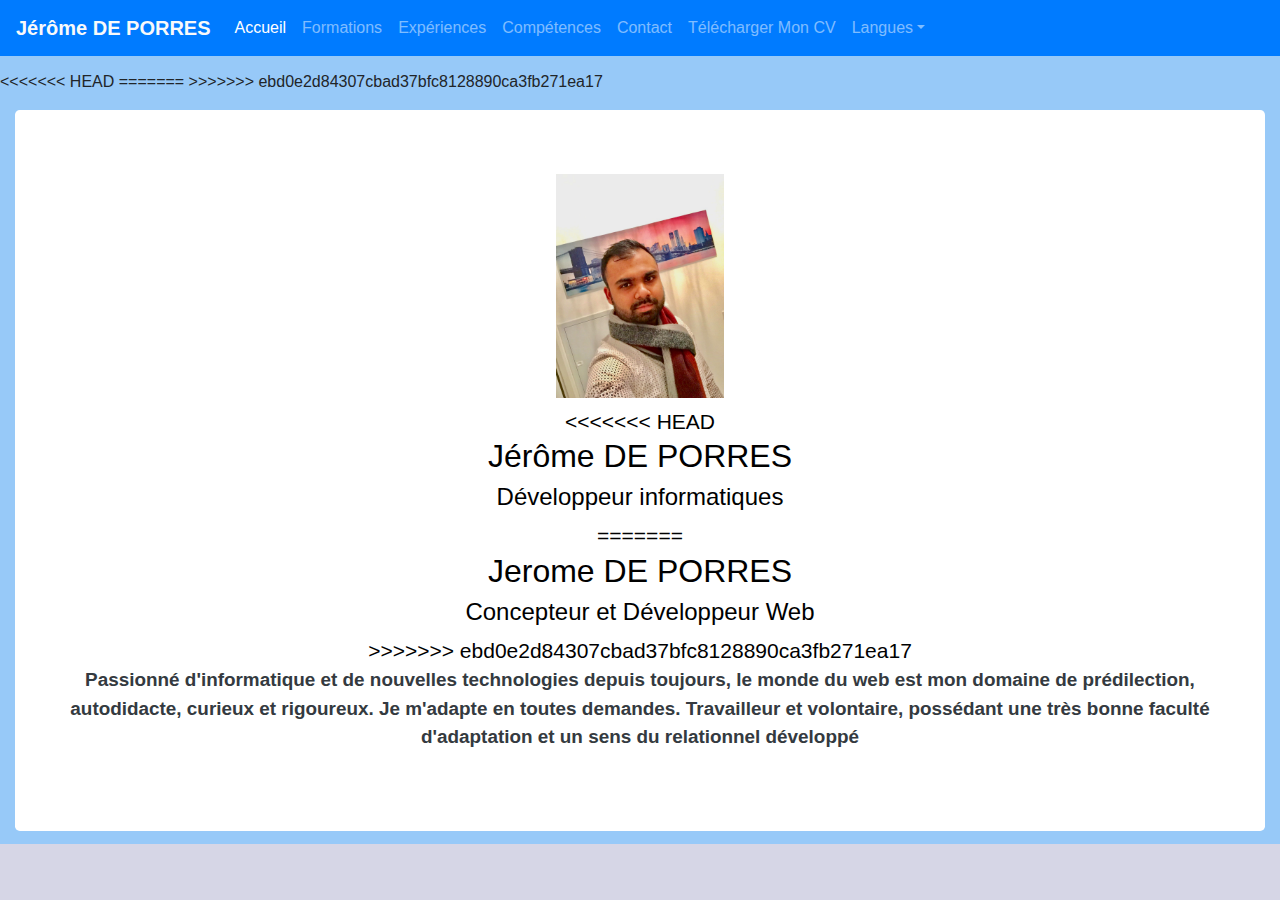
<file: index.html>
<!DOCTYPE html>
<html>
    <head>
        <meta charset="UTF-8">
<<<<<<< HEAD
        <title>Bonjour! C'est Jérôme</title>
=======
        <title>JeromeDEPORRES</title>
>>>>>>> ebd0e2d84307cbad37bfc8128890ca3fb271ea17
        <meta name="viewport" content="width=device-width, initial-scale=1">
        <link rel="stylesheet" href="https://maxcdn.bootstrapcdn.com/bootstrap/4.0.0/css/bootstrap.min.css" integrity="sha384-Gn5384xqQ1aoWXA+058RXPxPg6fy4IWvTNh0E263XmFcJlSAwiGgFAW/dAiS6JXm" crossorigin="anonymous">
        <link rel="stylesheet" href="Assets/css/Styles.css"/>
        <link rel="stylesheet" href="https://use.fontawesome.com/releases/v5.7.0/css/all.css" integrity="sha384-lZN37f5QGtY3VHgisS14W3ExzMWZxybE1SJSEsQp9S+oqd12jhcu+A56Ebc1zFSJ" crossorigin="anonymous">
    </head>

      <body>
            <div class="container-fluid" id="menubar">
                <nav class="navbar fixed-top navbar-expand-xl navbar-dark bg-primary">
                  <a class="navbar-brand font-weight-bold text-light"><!-- <img src="Assets/Images/title.jpg" height="20px" width="20px" alt="imgTitle"> --> Jérôme DE PORRES</a>
                  <button class="navbar-toggler" type="button" data-toggle="collapse" data-target="#CV" aria-controls="navbarsExample09" aria-expanded="false" aria-label="Toggle navigation">
                    <span class="navbar-toggler-icon"></span>
                  </button>
                <div class="collapse navbar-collapse" id="CV">
                    <ul class="navbar-nav mr-auto">
                      <li class="nav-item active"><a class="nav-link" href="index.html">Accueil<span class="sr-only">(current)</span></a></li>
                      <li class="nav-item"><a class="nav-link" href="FormationsFR.html">  Formations</a></li>
                      <li class="nav-item"><a class="nav-link" href="ExperiencesFR.html">Expériences</a></li>
                      <li class="nav-item"><a class="nav-link" href="CompetencesFR.html">Compétences</a></li>
                      <li class="nav-item"><a class="nav-link" href="ContactFR.html">Contact</a></li>
                      <li class="nav-item"><a class="nav-link" href="Assets/Images/CV_JeromeANTONMARTINDEPORRES_FR.pdf" download>Télécharger Mon CV</a></li>
                      <li class="nav-item dropdown"><a class="nav-link dropdown-toggle" href="http://example.com" id="dropdown09" data-toggle="dropdown" aria-haspopup="true" aria-expanded="false">Langues</a>
                        <div class="dropdown-menu" aria-labelledby="dropdown09">
                          <a class="dropdown-item" href="index.html" title="Français"><img src="Assets/Images/FR.png" height="20px" width="20px"> Français</a>
                          <a class="dropdown-item" href="indexEng.html" title="English"><img src="Assets/Images/ENG.png" height="20px" width="20px"> English</a>
                        </div>
                    </ul>
                  </div>
                </nav>
                <div class="container-fluid text-center">
                  <div class="row padding-mobile">
                <div class="jumbotron big-banner img-fluid col-xl-12 col-md-12 col-xs-12 my-1 mt-3">
                <figure class="figure" id="figimage">
                    <img src="Assets/Images/ImgJerome.JPG" class="figure-img img-fluid rounded col-lg-2 col-4 mx-auto d-block" alt="ImgJerome">
<<<<<<< HEAD
                        <h2>Jérôme DE PORRES</h2>
                        <h4>Développeur informatiques</h4>
=======
                        <h2>Jerome DE PORRES</h2>
                        <h4>Concepteur et Développeur Web</h4>
>>>>>>> ebd0e2d84307cbad37bfc8128890ca3fb271ea17
                    <figcaption class="figure-caption font-weight-bold text-dark">Passionné d'informatique et de nouvelles technologies depuis toujours, 
                        le monde du web est mon domaine de prédilection, autodidacte, curieux et rigoureux. 
                        Je m'adapte en toutes demandes. Travailleur et volontaire, possédant une très bonne faculté d'adaptation et un sens du relationnel développé</figcaption>
                  </figure>
                </div>
            </div>
            <div class="bg"></div>
            <footer id="footer" class="py-3 text-center">
                <a href="tel:+33753426517"><i class="fas fa-mobile-alt fa-lg mr-md-5 mr-3"></i></a>
                <a href="mailto: deporresjerome@yahoo.com"><i class="far fa-envelope fa-lg mr-md-5 mr-3"></i></a>
                <a href="https://www.facebook.com/jerome.porres" target="blank"><i class="fab fa-facebook-square fa-lg mr-md-5 mr-3"></i></a>
                <a href="https://www.linkedin.com/in/jeromedeporres/" target="_blank"><i class="fab fa-linkedin-in fa-lg mr-md-5 mr-3"></i></a>
                <a href="https://www.instagram.com/jeromedeporres/?hl=fr" target="_blank"><i class="fab fa-instagram fa-lg mr-md-5 mr-3"></i></a>
                <a href="https://github.com/jeromedeporres" target="_blank"><i class="fab fa-github fa-lg mr-md-5 mr-3"></i></a>
            </footer>
            <script src="https://code.jquery.com/jquery-3.3.1.slim.min.js" integrity="sha384-q8i/X+965DzO0rT7abK41JStQIAqVgRVzpbzo5smXKp4YfRvH+8abtTE1Pi6jizo" crossorigin="anonymous"></script>
            <script src="https://cdnjs.cloudflare.com/ajax/libs/popper.js/1.14.3/umd/popper.min.js" integrity="sha384-ZMP7rVo3mIykV+2+9J3UJ46jBk0WLaUAdn689aCwoqbBJiSnjAK/l8WvCWPIPm49" crossorigin="anonymous"></script>
            <script src="https://stackpath.bootstrapcdn.com/bootstrap/4.1.3/js/bootstrap.min.js" integrity="sha384-ChfqqxuZUCnJSK3+MXmPNIyE6ZbWh2IMqE241rYiqJxyMiZ6OW/JmZQ5stwEULTy" crossorigin="anonymous"></script>
        </body>
</html>
</file>
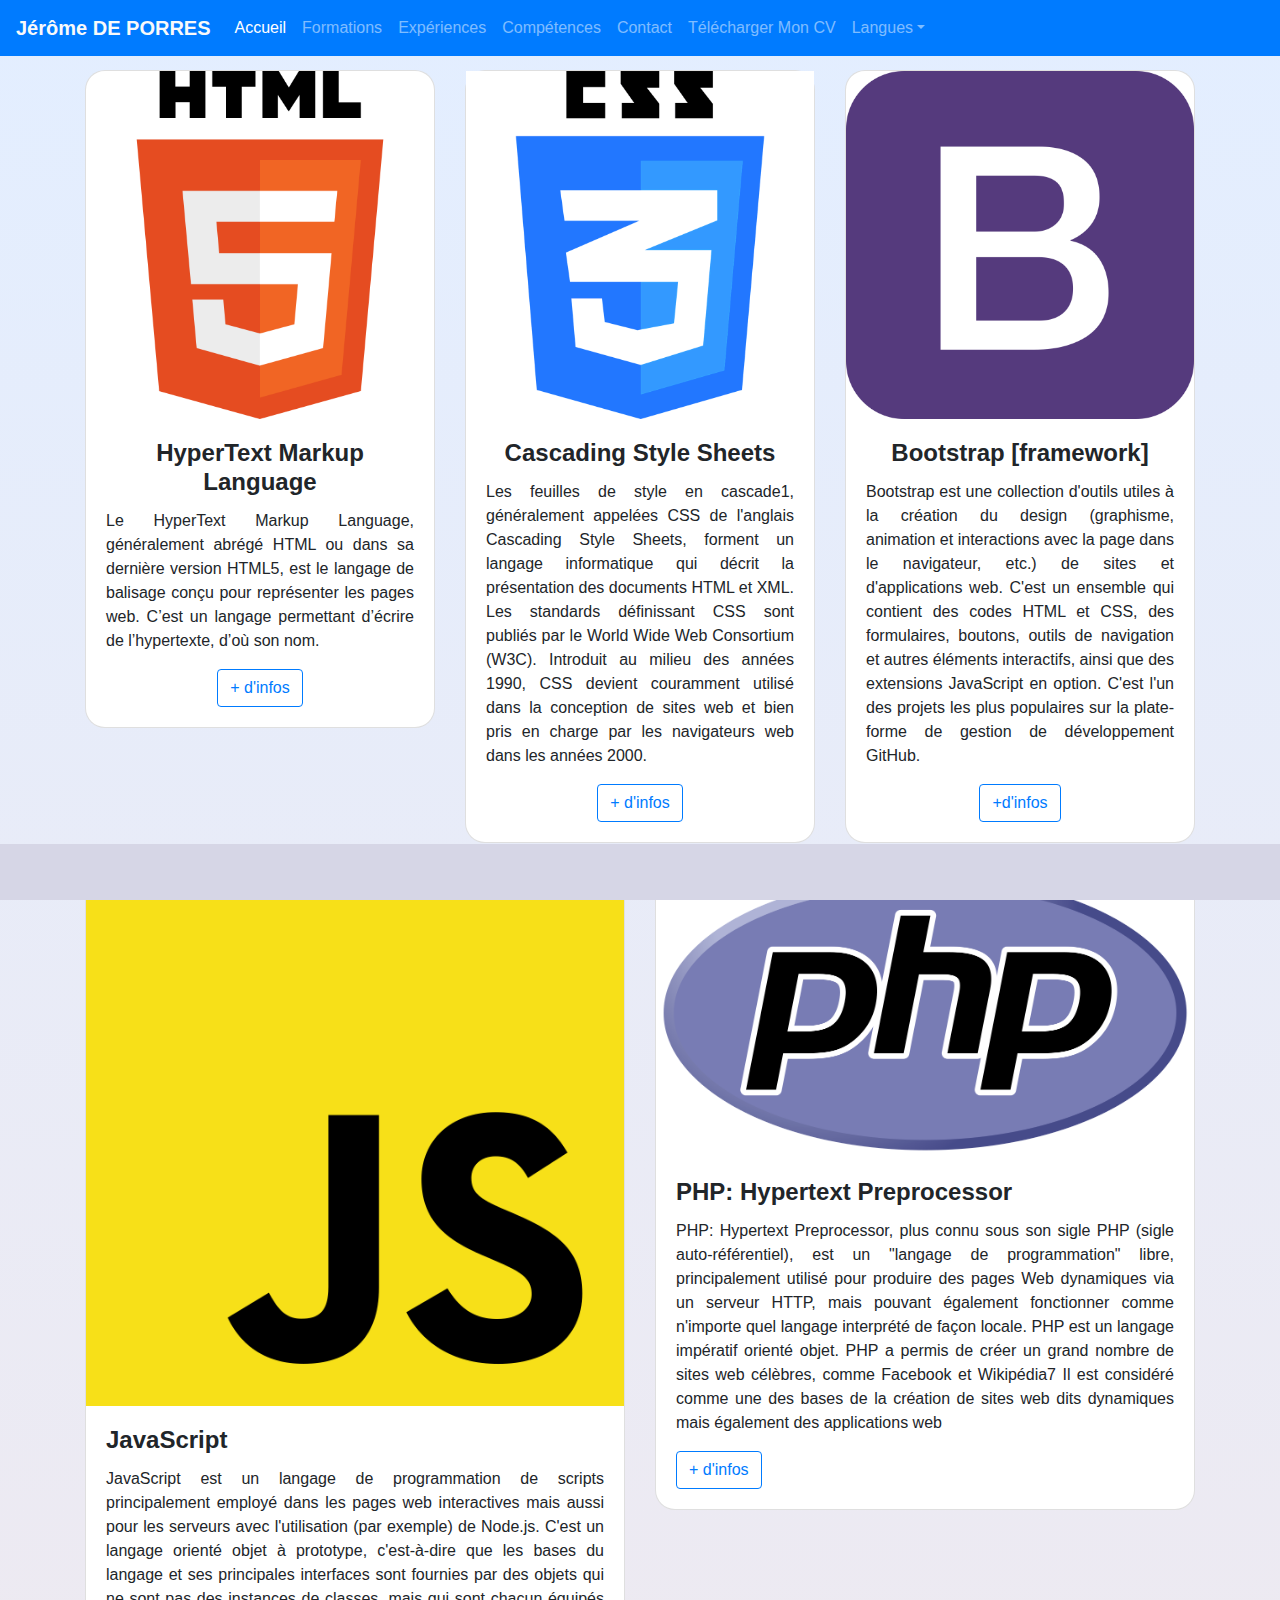
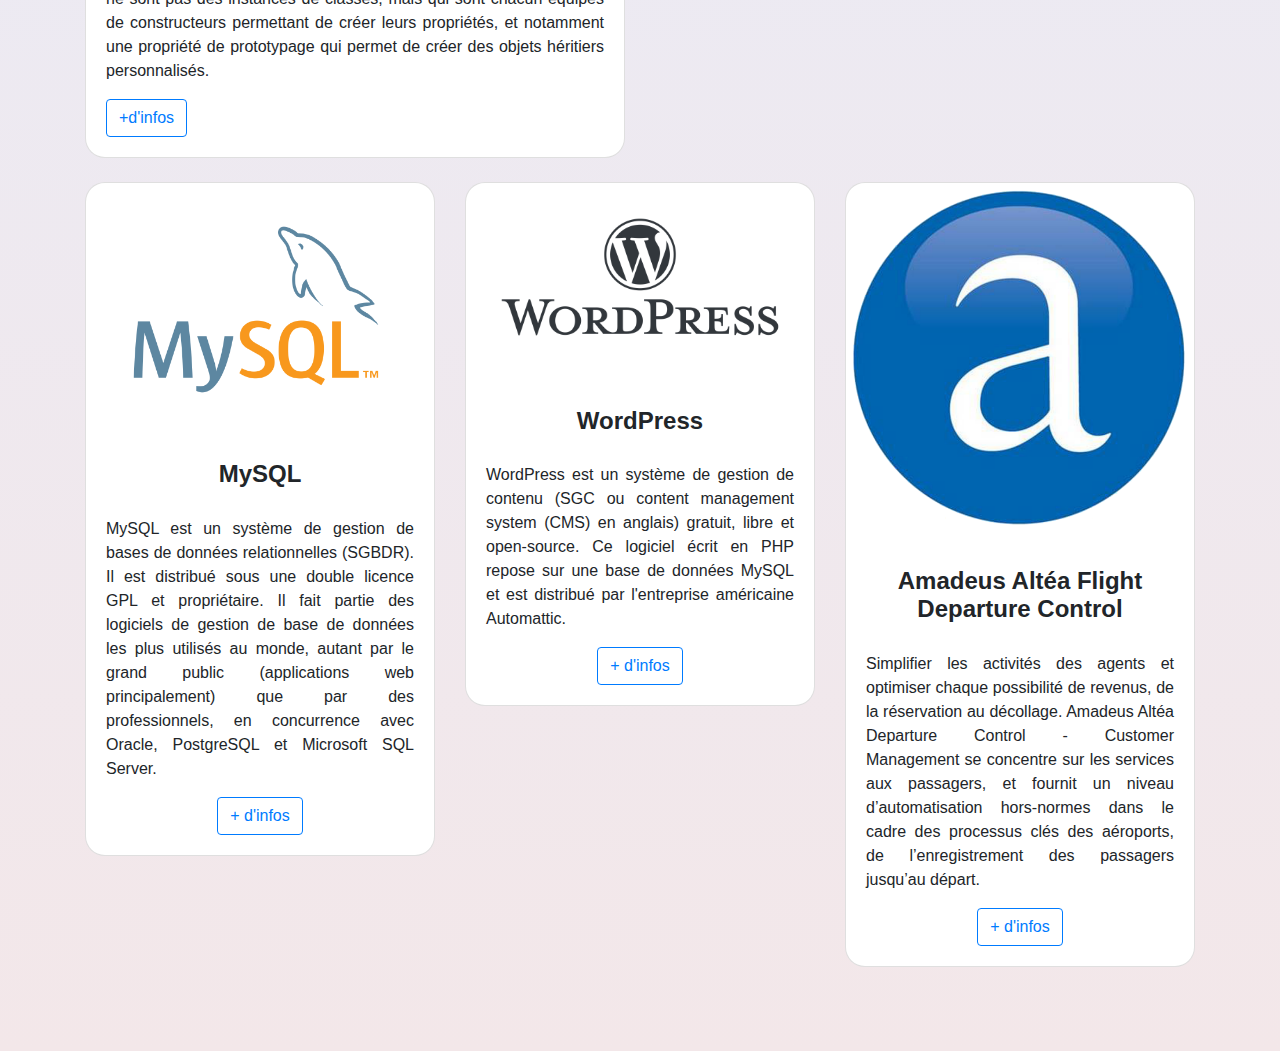
<file: CompetencesFR.html>
<!DOCTYPE html>
    <head>
        <meta charset="UTF-8">
        <title>CV Jerome DE PORRES</title>
        <meta name="viewport" content="width=device-width, initial-scale=1">
        <link rel="stylesheet" href="https://maxcdn.bootstrapcdn.com/bootstrap/4.0.0/css/bootstrap.min.css" integrity="sha384-Gn5384xqQ1aoWXA+058RXPxPg6fy4IWvTNh0E263XmFcJlSAwiGgFAW/dAiS6JXm" crossorigin="anonymous">
        <link rel="stylesheet" href="Assets/css/Styles.css"/>
        <link rel="stylesheet" href="https://use.fontawesome.com/releases/v5.7.0/css/all.css" integrity="sha384-lZN37f5QGtY3VHgisS14W3ExzMWZxybE1SJSEsQp9S+oqd12jhcu+A56Ebc1zFSJ" crossorigin="anonymous">
    </head>
        <body class="hm-gradient">
            <div class="container-fluid" id="menubar">
                <nav class="navbar fixed-top navbar-expand-xl navbar-dark bg-primary">
                  <a class="navbar-brand font-weight-bold text-light">Jérôme DE PORRES</a>
                  <button class="navbar-toggler" type="button" data-toggle="collapse" data-target="#CV" aria-controls="navbarsExample09" aria-expanded="false" aria-label="Toggle navigation">
                    <span class="navbar-toggler-icon"></span>
                  </button>
                    <div class="collapse navbar-collapse" id="CV">
                        <ul class="navbar-nav mr-auto">
                            <li class="nav-item active"><a class="nav-link" href="index.html">Accueil<span class="sr-only">(current)</span></a></li>
                            <li class="nav-item"><a class="nav-link" href="FormationsFR.html">Formations</a></li>
                            <li class="nav-item"><a class="nav-link" href="ExperiencesFR.html">Expériences</a></li>
                            <li class="nav-item"><a class="nav-link" href="CompetencesFR.html">Compétences</a></li>
                            <li class="nav-item"><a class="nav-link" href="ContactFR.html">Contact</a></li>
                            <li class="nav-item"><a class="nav-link" href="Assets/Images/CV_JeromeANTONMARTINDEPORRES_FR.pdf" download>Télécharger Mon CV</a></li>
                            <li class="nav-item dropdown"><a class="nav-link dropdown-toggle" href="http://example.com" id="dropdown09" data-toggle="dropdown" aria-haspopup="true" aria-expanded="false">Langues</a>
                                <div class="dropdown-menu" aria-labelledby="dropdown09">
                                    <a class="dropdown-item" href="index.html" title="Français"><img src="Assets/Images/FR.png" height="20px" width="20px"> Français</a>
                                    <a class="dropdown-item" href="indexEng.html" title="English"><img src="Assets/Images/ENG.png" height="20px" width="20px"> English</a>
                                  </div>
                        </ul>
                    </div>
                </nav>
            </div>
            <div class="container mt-4">
                <div class="row">
                    <div class="col-lg-4 col-md-12 mb-4">
                        <div class="card">
                            <div class="view overlay hm-white-slight">
                                <img src="Assets/Images/html.png" class="img-fluid" alt="photo" height="450" width="850">
                            </div>
                                <div class="card-body text-center">
                                    <h4 class="card-title text-center"><strong>HyperText Markup Language</strong> </h4>
                                    <p class="card-text text-justify">Le HyperText Markup Language, généralement abrégé HTML ou dans sa dernière version HTML5, est le langage de balisage conçu pour représenter les pages web. C’est un langage permettant d’écrire de l’hypertexte, d’où son nom.</p>
                                    <a href="https://fr.wikipedia.org/wiki/Hypertext_Markup_Language" class="btn btn-outline-primary waves-effect">+ d'infos</a>
                                </div>
                        </div>
                    </div>
                        <div class="col-lg-4 col-md-12 mb-4">
                            <div class="card">
                                <div class="view overlay hm-white-slight">
                                    <img src="Assets/Images/css.png" class="img-fluid" alt="photo">
                                </div>
                                <div class="card-body text-center">
                                    <h4 class="card-title text-center"><strong>Cascading Style Sheets</strong></h4>
                                    <p class="card-text text-justify">Les feuilles de style en cascade1, généralement appelées CSS de l'anglais Cascading Style Sheets, forment un langage informatique qui décrit la présentation des documents HTML et XML. Les standards définissant CSS sont publiés par le World Wide Web Consortium (W3C). Introduit au milieu des années 1990, CSS devient couramment utilisé dans la conception de sites web et bien pris en charge par les navigateurs web dans les années 2000.</p>
                                    <a href="https://fr.wikipedia.org/wiki/Feuilles_de_style_en_cascade" class="btn btn-outline-primary waves-effect">+ d'infos</a>
                                </div>
                            </div>
                        </div>
                        <div class="col-lg-4 col-md-12 mb-4">
                            <div class="card">
                                <div class="view overlay hm-white-slight">
                                    <img src="Assets/Images/bootstrap.jpg" class="img-fluid" alt="photo">
                                </div>
                                <div class="card-body text-center">
                                    <h4 class="card-title text-center"><strong>Bootstrap [framework]</strong></h4>
                                    <p class="card-text text-justify">Bootstrap est une collection d'outils utiles à la création du design (graphisme, animation et interactions avec la page dans le navigateur, etc.) de sites et d'applications web. C'est un ensemble qui contient des codes HTML et CSS, des formulaires, boutons, outils de navigation et autres éléments interactifs, ainsi que des extensions JavaScript en option. C'est l'un des projets les plus populaires sur la plate-forme de gestion de développement GitHub.</p>
                                    <a href="https://getbootstrap.com/" class="btn btn-outline-primary waves-effect">+d'infos</a>
                                </div>
                            </div>
                        </div>
                </div>
                    <div class="row"> <!-- Nouvelle row -->
                        <div class="col-md-6 mb-4"> <!-- Grid column -->
                            <div class="card">
                                <div class="view overlay hm-white-slight">
                                    <img src="Assets/Images/js.png" class="img-fluid" alt="photo">
                                </div>
                                <div class="card-body">
                                    <h4 class="card-title"><strong>JavaScript</strong></h4>
                                    <p class="card-text text-justify">JavaScript est un langage de programmation de scripts principalement employé dans les pages web interactives mais aussi pour les serveurs avec l'utilisation (par exemple) de Node.js. C'est un langage orienté objet à prototype, c'est-à-dire que les bases du langage et ses principales interfaces sont fournies par des objets qui ne sont pas des instances de classes, mais qui sont chacun équipés de constructeurs permettant de créer leurs propriétés, et notamment une propriété de prototypage qui permet de créer des objets héritiers personnalisés.</p>
                                    <a href="https://fr.wikipedia.org/wiki/JavaScript" class="btn btn-outline-primary waves-effect">+d'infos</a>
                                </div>
                            </div>
                        </div>
                        <div class="col-md-6 mb-4">
                            <div class="card">
                                <div class="view overlay hm-white-slight">
                                    <img src="Assets/Images/php.png" class="img-fluid" alt="photo">
                                </div>
                                <div class="card-body">
                                    <h4 class="card-title"><strong>PHP: Hypertext Preprocessor</strong></h4>
                                    <p class="card-text text-justify">PHP: Hypertext Preprocessor, plus connu sous son sigle PHP (sigle auto-référentiel), est un "langage de programmation" libre, principalement utilisé pour produire des pages Web dynamiques via un serveur HTTP, mais pouvant également fonctionner comme n'importe quel langage interprété de façon locale. PHP est un langage impératif orienté objet. PHP a permis de créer un grand nombre de sites web célèbres, comme Facebook et Wikipédia7 Il est considéré comme une des bases de la création de sites web dits dynamiques mais également des applications web</p>
                                    <a href="https://fr.wikipedia.org/wiki/PHP" class="btn btn-outline-primary waves-effect">+ d'infos</a>
                                </div>
                            </div>
                        </div>
                    </div>
                    <div class="row"> <!-- Nouvelle row -->
                        <div class="col-lg-4 col-md-12 mb-4">
                            <div class="card elegant-color">
                                <div class="view overlay hm-white-slight">
                                    <img src="Assets/Images/MySQL.png" class="img-fluid" alt="Card image cap">
                                </div>
                                <div class="card-body text-center">
                                    <h4 class="card-title white-text py-3"><strong>MySQL</strong></h4>
                                    <p class="card-text text-justify">MySQL est un système de gestion de bases de données relationnelles (SGBDR). Il est distribué sous une double licence GPL et propriétaire. Il fait partie des logiciels de gestion de base de données les plus utilisés au monde, autant par le grand public (applications web principalement) que par des professionnels, en concurrence avec Oracle, PostgreSQL et Microsoft SQL Server.</p>
                                    <a href=" https://fr.wikipedia.org/wiki/WordPress" class="btn btn-outline-primary waves-effect">+ d'infos</a>
                                </div>
        
                            </div>
                        </div>
                        <div class="col-lg-4 col-md-6 mb-4">
                            <div class="card light-blue">
                                <div class="view overlay hm-blue-slight">
                                    <img src="Assets/Images/WordPress.png" class="img-fluid" alt="Card image cap">
                                </div>
                                <div class="card-body text-center">
                                    <h4 class="card-title white-text py-3"><strong>WordPress</strong></h4>
                                    <p class="card-text text-justify">WordPress est un système de gestion de contenu (SGC ou content management system (CMS) en anglais) gratuit, libre et open-source. Ce logiciel écrit en PHP repose sur une base de données MySQL et est distribué par l'entreprise américaine Automattic.</p>
                                    <a href="https://fr.wikipedia.org/wiki/WordPress" class="btn btn-outline-primary waves-effect">+ d'infos</a>
                                </div>
                            </div>
                        </div>
                        <div class="col-lg-4 col-md-6 mb-4">
                            <div class="card red">
                                <div class="view overlay hm-red-slight">
                                    <img src="Assets/Images/amadeus.png" class="img-fluid" alt="Card image cap">
                                </div>
                                <div class="card-body text-center">
                                    <h4 class="card-title white-text py-3"><strong>Amadeus Altéa Flight Departure Control</strong></h4>
                                    <p class="card-text text-justify">Simplifier les activités des agents et optimiser chaque possibilité de revenus, de la réservation au décollage. Amadeus Altéa Departure Control - Customer Management se concentre sur les services aux passagers, et fournit un niveau d’automatisation hors-normes dans le cadre des processus clés des aéroports, de l’enregistrement des passagers jusqu’au départ.</p>
                                    <a href="https://amadeus.com/fr/portfolio/compagnies-aeriennes/amadeus-altea-departure-control-customer-management" class="btn btn-outline-primary waves-effect">+ d'infos</a>
                                </div>
                            </div>
                        </div>
                    </div>
            </div>
                <footer id="footer" class="py-3 text-center">
                    <a href="tel:+33753426517"><i class="fas fa-mobile-alt fa-lg mr-md-5 mr-3"></i></a>
                    <a href="mailto: deporresjerome@yahoo.com"><i class="far fa-envelope fa-lg mr-md-5 mr-3"></i></a>
                    <a href="https://www.facebook.com/jerome.porres" target="blank"><i class="fab fa-facebook-square fa-lg mr-md-5 mr-3"></i></a>
                    <a href="https://www.linkedin.com/in/jeromedeporres/" target="_blank"><i class="fab fa-linkedin-in fa-lg mr-md-5 mr-3"></i></a>
                    <a href="https://www.instagram.com/jeromedeporres/?hl=fr" target="_blank"><i class="fab fa-instagram fa-lg mr-md-5 mr-3"></i></a>
                    <a href="https://github.com/jeromedeporres" target="_blank"><i class="fab fa-github fa-lg mr-md-5 mr-3"></i></a>
                </footer>
                <script src="https://code.jquery.com/jquery-3.3.1.slim.min.js" integrity="sha384-q8i/X+965DzO0rT7abK41JStQIAqVgRVzpbzo5smXKp4YfRvH+8abtTE1Pi6jizo" crossorigin="anonymous"></script>
                <script src="https://cdnjs.cloudflare.com/ajax/libs/popper.js/1.14.3/umd/popper.min.js" integrity="sha384-ZMP7rVo3mIykV+2+9J3UJ46jBk0WLaUAdn689aCwoqbBJiSnjAK/l8WvCWPIPm49" crossorigin="anonymous"></script>
                <script src="https://stackpath.bootstrapcdn.com/bootstrap/4.1.3/js/bootstrap.min.js" integrity="sha384-ChfqqxuZUCnJSK3+MXmPNIyE6ZbWh2IMqE241rYiqJxyMiZ6OW/JmZQ5stwEULTy" crossorigin="anonymous"></script>


        </body>
    </html>
</file>
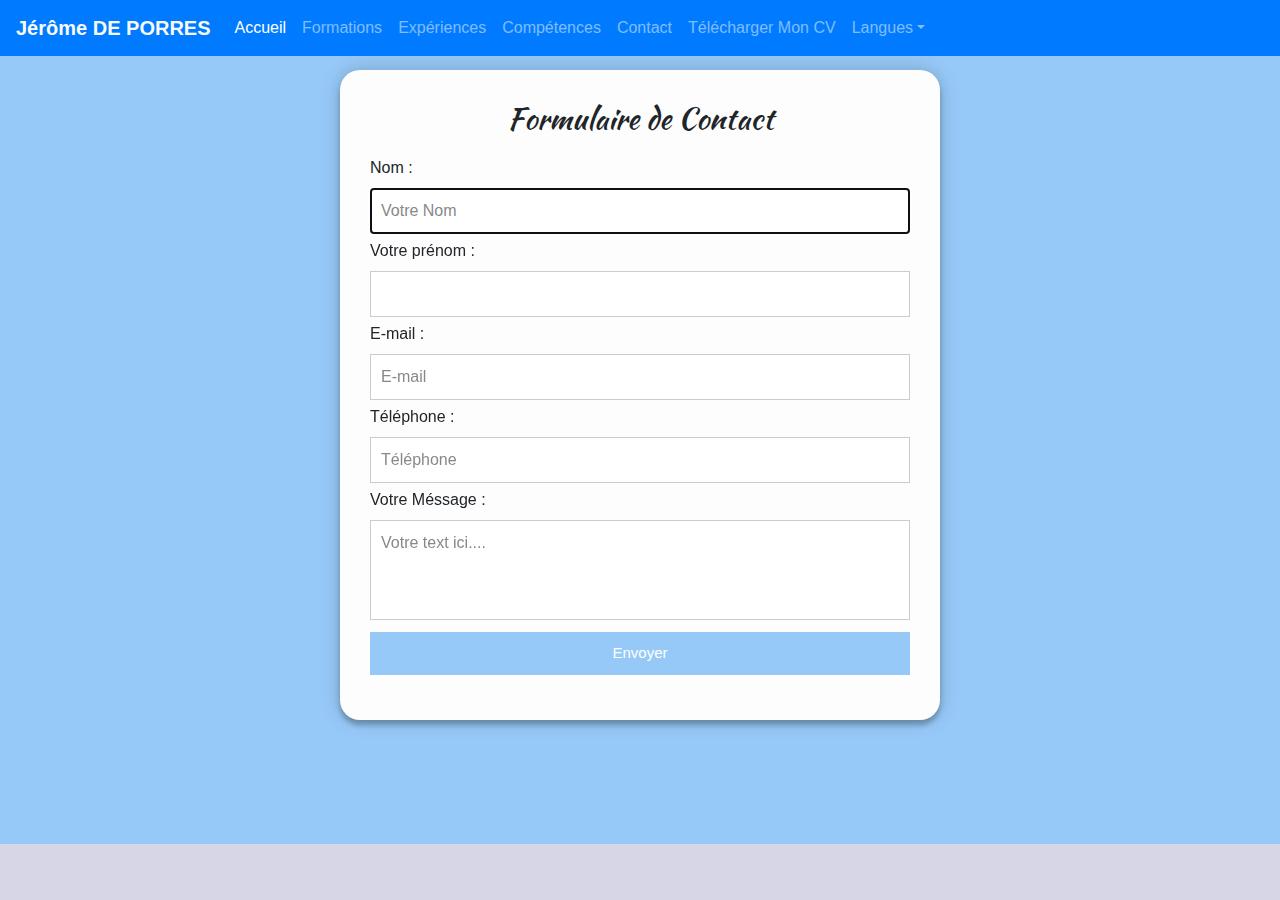
<file: ContactFR.html>
<!DOCTYPE html>
<html>
    <head>
        <meta charset="UTF-8">
        <title>CV Jerome DE PORRES</title>
        <meta name="viewport" content="width=device-width, initial-scale=1">
        <link rel="stylesheet" href="https://maxcdn.bootstrapcdn.com/bootstrap/4.0.0/css/bootstrap.min.css" integrity="sha384-Gn5384xqQ1aoWXA+058RXPxPg6fy4IWvTNh0E263XmFcJlSAwiGgFAW/dAiS6JXm" crossorigin="anonymous">
        <link rel="stylesheet" href="Assets/css/Styles.css"/>
        <link rel="stylesheet" href="https://use.fontawesome.com/releases/v5.7.0/css/all.css" integrity="sha384-lZN37f5QGtY3VHgisS14W3ExzMWZxybE1SJSEsQp9S+oqd12jhcu+A56Ebc1zFSJ" crossorigin="anonymous">
        <link href="https://fonts.googleapis.com/css2?family=Kaushan+Script&display=swap" rel="stylesheet">
    </head>
        <body>
            <div class="container-fluid" id="menubar">
                <nav class="navbar fixed-top navbar-expand-xl navbar-dark bg-primary">
                  <a class="navbar-brand font-weight-bold text-light">Jérôme DE PORRES</a>
                  <button class="navbar-toggler" type="button" data-toggle="collapse" data-target="#CV" aria-controls="navbarsExample09" aria-expanded="false" aria-label="Toggle navigation">
                    <span class="navbar-toggler-icon"></span>
                  </button>
                <div class="collapse navbar-collapse" id="CV">
                    <ul class="navbar-nav mr-auto">
                      <li class="nav-item active"><a class="nav-link" href="index.html">Accueil<span class="sr-only">(current)</span></a></li>
                      <li class="nav-item"><a class="nav-link" href="FormationsFR.html">Formations</a></li>
                      <li class="nav-item"><a class="nav-link" href="ExperiencesFR.html">Expériences</a></li>
                      <li class="nav-item"><a class="nav-link" href="CompetencesFR.html">Compétences</a></li>
                      <li class="nav-item"><a class="nav-link" href="ContactFR.html">Contact</a></li>
                      <li class="nav-item"><a class="nav-link" href="Assets/Images/CV_JeromeANTONMARTINDEPORRES_FR.pdf" download>Télécharger Mon CV</a></li>
                      <li class="nav-item dropdown"><a class="nav-link dropdown-toggle" href="http://example.com" id="dropdown09" data-toggle="dropdown" aria-haspopup="true" aria-expanded="false">Langues</a>
                        <div class="dropdown-menu" aria-labelledby="dropdown09">
                          <a class="dropdown-item" href="index.html" title="Français"><img src="Assets/Images/FR.png" height="20px" width="20px"> Français</a>
                          <a class="dropdown-item" href="indexEng.html" title="English"><img src="Assets/Images/ENG.png" height="20px" width="20px"> English</a>
                        </div>
                    </ul>
                  </div>
                </nav>
                <div class="container-form">
                <form method="POST" id="contactForm" action="index.php" enctype='multipart/form-data' >
                  <h3>Formulaire de Contact</h3>
                  <fieldset>
                      <label for="lastName">Nom : </label><input required autofocus placeholder="Votre Nom" type="text" id="lastName" name="lastName" />
                      <label for="firstName">Votre prénom : </label><input type="text" id="firstName" name="firstName" />
                      <label for="email">E-mail :</label>
                      <input placeholder="E-mail" type="email"required autofocus>
                      <label for="tel">Téléphone :</label>
                      <input placeholder="Téléphone" type="tel"required autofocus>
                      <label for="Méssage">Votre Méssage :</label>
                      <textarea placeholder="Votre text ici...." required autofocus></textarea>
                      <button name="send" type="submit" id="contact-submit">Envoyer</button>  
                  </fieldset>
                </form>
                </div>
                <footer id="footer" class="py-3 text-center">
                  <a href="tel:+33753426517"><i class="fas fa-mobile-alt fa-lg mr-md-5 mr-3"></i></a>
                  <a href="mailto: deporresjerome@yahoo.com"><i class="far fa-envelope fa-lg mr-md-5 mr-3"></i></a>
                  <a href="https://www.facebook.com/jerome.porres" target="blank"><i class="fab fa-facebook-square fa-lg mr-md-5 mr-3"></i></a>
                  <a href="https://www.linkedin.com/in/jeromedeporres/" target="_blank"><i class="fab fa-linkedin-in fa-lg mr-md-5 mr-3"></i></a>
                  <a href="https://www.instagram.com/jeromedeporres/?hl=fr" target="_blank"><i class="fab fa-instagram fa-lg mr-md-5 mr-3"></i></a>
                  <a href="https://github.com/jeromedeporres" target="_blank"><i class="fab fa-github fa-lg mr-md-5 mr-3"></i></a>
              </footer>
                <script src="https://code.jquery.com/jquery-3.3.1.slim.min.js" integrity="sha384-q8i/X+965DzO0rT7abK41JStQIAqVgRVzpbzo5smXKp4YfRvH+8abtTE1Pi6jizo" crossorigin="anonymous"></script>
                <script src="https://cdnjs.cloudflare.com/ajax/libs/popper.js/1.14.3/umd/popper.min.js" integrity="sha384-ZMP7rVo3mIykV+2+9J3UJ46jBk0WLaUAdn689aCwoqbBJiSnjAK/l8WvCWPIPm49" crossorigin="anonymous"></script>
                <script src="https://stackpath.bootstrapcdn.com/bootstrap/4.1.3/js/bootstrap.min.js" integrity="sha384-ChfqqxuZUCnJSK3+MXmPNIyE6ZbWh2IMqE241rYiqJxyMiZ6OW/JmZQ5stwEULTy" crossorigin="anonymous"></script>
            </body>
    </html>
</file>
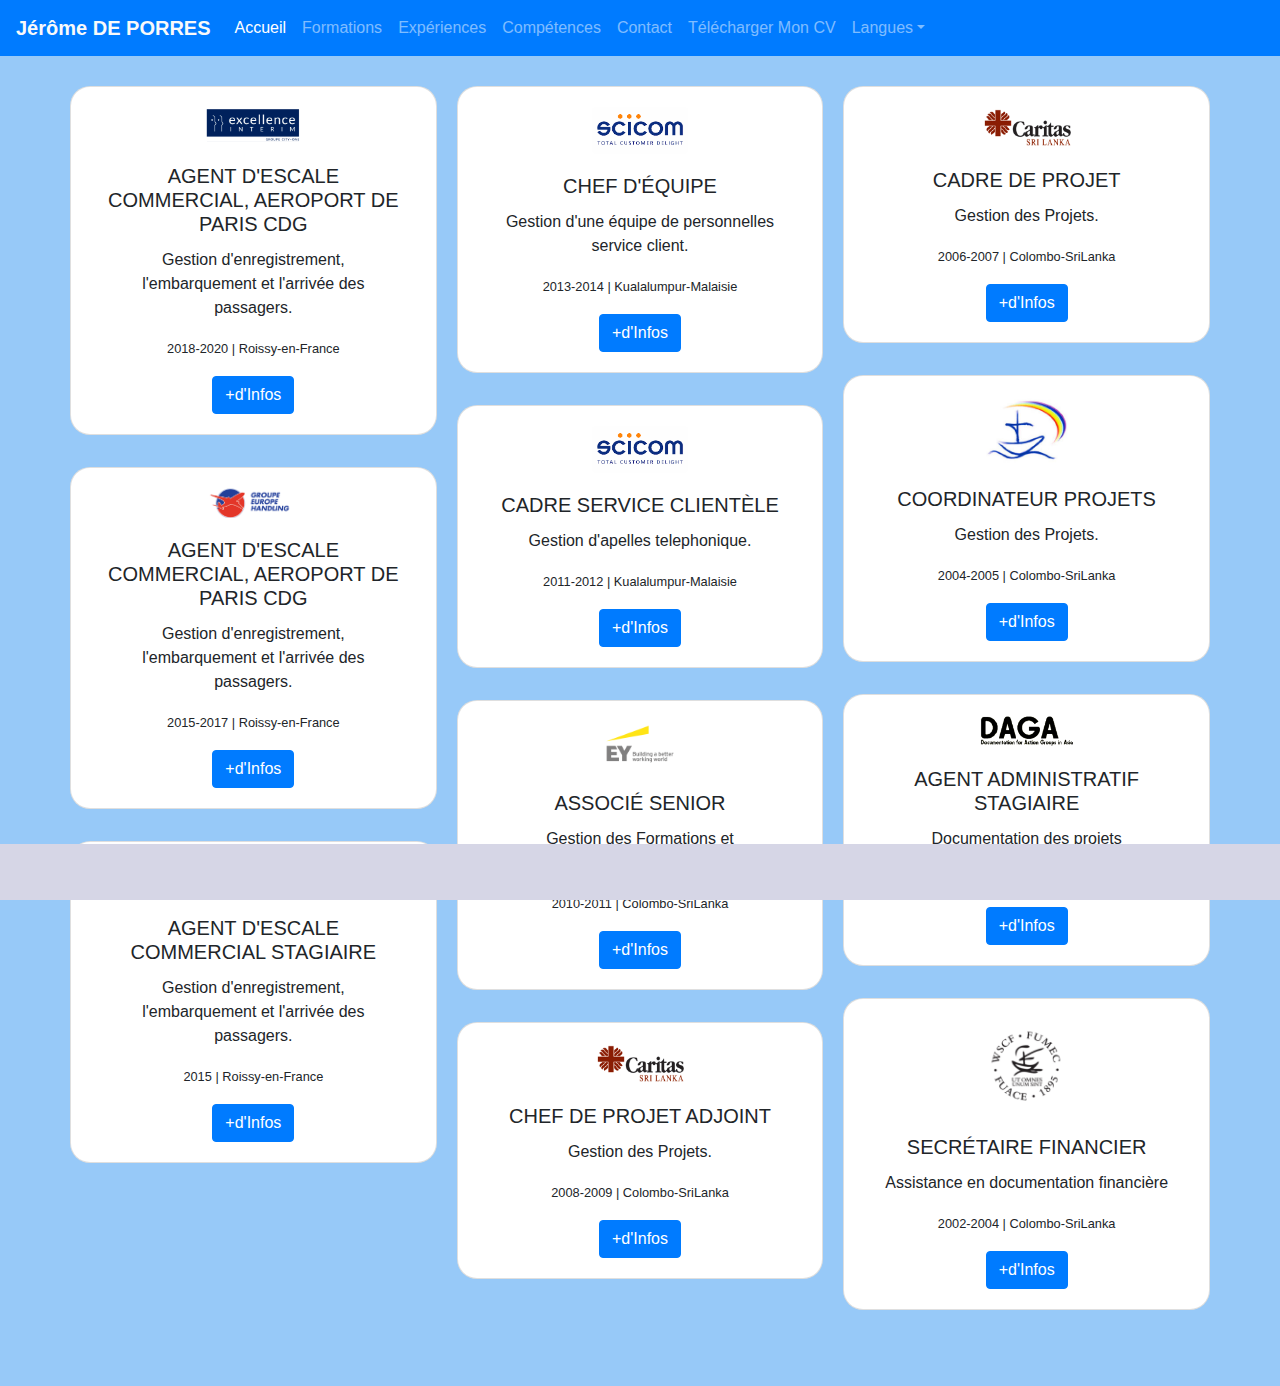
<file: ExperiencesFR.html>
<!DOCTYPE html>
    <head>
        <meta charset="UTF-8">
        <title>CV Jerome DE PORRES</title>
        <meta name="viewport" content="width=device-width, initial-scale=1">
        <link rel="stylesheet" href="https://maxcdn.bootstrapcdn.com/bootstrap/4.0.0/css/bootstrap.min.css" integrity="sha384-Gn5384xqQ1aoWXA+058RXPxPg6fy4IWvTNh0E263XmFcJlSAwiGgFAW/dAiS6JXm" crossorigin="anonymous">
        <link rel="stylesheet" href="Assets/css/Styles.css"/>
        <link rel="stylesheet" href="https://use.fontawesome.com/releases/v5.7.0/css/all.css" integrity="sha384-lZN37f5QGtY3VHgisS14W3ExzMWZxybE1SJSEsQp9S+oqd12jhcu+A56Ebc1zFSJ" crossorigin="anonymous">
    </head>
        <body>
            <div class="container-fluid" id="menubar">
                <nav class="navbar fixed-top navbar-expand-xl navbar-dark bg-primary">
                  <a class="navbar-brand font-weight-bold text-light">Jérôme DE PORRES</a>
                  <button class="navbar-toggler" type="button" data-toggle="collapse" data-target="#CV" aria-controls="navbarsExample09" aria-expanded="false" aria-label="Toggle navigation">
                    <span class="navbar-toggler-icon"></span>
                  </button>
                <div class="collapse navbar-collapse" id="CV">
                    <ul class="navbar-nav mr-auto">
                      <li class="nav-item active"><a class="nav-link" href="index.html">Accueil<span class="sr-only">(current)</span></a></li>
                      <li class="nav-item"><a class="nav-link" href="FormationsFR.html">Formations</a></li>
                      <li class="nav-item"><a class="nav-link" href="ExperiencesFR.html">Expériences</a></li>
                      <li class="nav-item"><a class="nav-link" href="CompetencesFR.html">Compétences</a></li>
                      <li class="nav-item"><a class="nav-link" href="ContactFR.html">Contact</a></li>
                      <li class="nav-item"><a class="nav-link" href="Assets/Images/CV_JeromeANTONMARTINDEPORRES_FR.pdf" download>Télécharger Mon CV</a></li>
                      <li class="nav-item dropdown"><a class="nav-link dropdown-toggle" href="http://example.com" id="dropdown09" data-toggle="dropdown" aria-haspopup="true" aria-expanded="false">Langues</a>
                        <div class="dropdown-menu" aria-labelledby="dropdown09">
                          <a class="dropdown-item" href="index.html" title="Français"><img src="Assets/Images/FR.png" height="20px" width="20px"> Français</a>
                          <a class="dropdown-item" href="indexEng.html" title="English"><img src="Assets/Images/ENG.png" height="20px" width="20px"> English</a>
                        </div>
                    </ul>
                  </div>
                </nav>  
                <div class="container text-center">
                  <div class="row padding-mobile">
                    <div class="card-columns">
                    <div class="card cards col-xl-12 col-md-12 col-xs-12 my-3 mt-3">
                        <img class="card-img-top img-fluid expimages" src="Assets/Images/ei.png" alt="ei">
                      <div class="card-body">
                        <h5 class="card-title">AGENT D'ESCALE COMMERCIAL, AEROPORT DE PARIS CDG</h5>
                        <p class="card-text">Gestion d'enregistrement, l'embarquement et l'arrivée des passagers.</p>
                        <p class="card-text"><small>2018-2020 | Roissy-en-France</small></p>
                        <a href="http://www.cityone.fr/travail-temporaire-placement.html" target="blank" class="btn btn-primary">+d'Infos</a>
                      </div>
                    </div>
                    <div class="card cards col-xl-12 col-md-12 col-xs-12 my-3 mt-3">
                      <img class="card-img-top img-fluid expimages" src="Assets/Images/geh.png" alt="geh">
                        <div class="card-body">
                          <h5 class="card-title">AGENT D'ESCALE COMMERCIAL, AEROPORT DE PARIS CDG</h5>
                          <p class="card-text">Gestion d'enregistrement, l'embarquement et l'arrivée des passagers.</p>
                          <p class="card-text"><small>2015-2017 | Roissy-en-France</small></p>
                          <a href="http://www.groupe-europe-handling.fr/fr/accueil" target="blank" class="btn btn-primary">+d'Infos</a>
                      </div>
                      </div>
                      <div class="card cards col-xl-12 col-md-12 col-xs-12 my-3 mt-3">
                        <img class="card-img-top img-fluid expimages" src="Assets/Images/af.png" alt="af">
                      <div class="card-body">
                        <h5 class="card-title">AGENT D'ESCALE COMMERCIAL STAGIAIRE</h5>
                        <p class="card-text">Gestion d'enregistrement, l'embarquement et l'arrivée des passagers.</p>
                        <p class="card-text"><small>2015 | Roissy-en-France</small></p>
                        <a href="https://www.airfrance.fr/" target="blank" class="btn btn-primary">+d'Infos</a>
                    </div>
                    </div>
                    <div class="card cards col-xl-12 col-md-12 col-xs-12 my-3 mt-3">
                      <img class="card-img-top img-fluid expimages" src="Assets/Images/scicom.png" alt="scicom">
                      <div class="card-body">
                        <h5 class="card-title">CHEF D'ÉQUIPE</h5>
                        <p class="card-text">Gestion d'une équipe de personnelles service client.</p>
                        <p class="card-text"><small>2013-2014 | Kualalumpur-Malaisie</small></p>
                        <a href="https://www.scicom-intl.com/home-page" target="blank" class="btn btn-primary">+d'Infos</a>
                    </div>
                    </div>
                    <div class="card cards col-xl-12 col-md-12 col-xs-12 my-3 mt-3">
                      <img class="card-img-top img-fluid expimages" src="Assets/Images/scicom.png" alt="scicom">
                      <div class="card-body">
                        <h5 class="card-title">CADRE SERVICE CLIENTÈLE</h5>
                        <p class="card-text">Gestion d'apelles telephonique.</p>
                        <p class="card-text"><small>2011-2012 | Kualalumpur-Malaisie</small></p>
                        <a href="https://www.scicom-intl.com/home-page" target="blank" class="btn btn-primary">+d'Infos</a>
                      </div>
                    </div>
                    <div class="card cards col-xl-12 col-md-12 col-xs-12 my-3 mt-3">
                      <img class="card-img-top img-fluid expimages" src="Assets/Images/ey.png" alt="ey">
                      <div class="card-body">
                        <h5 class="card-title">ASSOCIÉ SENIOR</h5>
                        <p class="card-text">Gestion des Formations et Développement Professionelle.</p>
                        <p class="card-text"><small>2010-2011 | Colombo-SriLanka</small></p>
                        <a href="https://www.ey.com/en_lk" target="blank" class="btn btn-primary">+d'Infos</a>
                      </div>
                    </div>
                    <div class="card cards col-xl-12 col-md-12 col-xs-12 my-3 mt-3">
                      <img class="card-img-top img-fluid expimages" src="Assets/Images/caritas.jpg" alt="caritas">
                      <div class="card-body">
                        <h5 class="card-title">CHEF DE PROJET ADJOINT</h5>
                        <p class="card-text">Gestion des Projets.</p>
                        <p class="card-text"><small>2008-2009 | Colombo-SriLanka</small></p>
                        <a href="https://www.caritaslk.org/" target="blank" class="btn btn-primary">+d'Infos</a>
                    </div>
                    </div>
                    <div class="card cards col-xl-12 col-md-12 col-xs-12 my-3 mt-3">
                      <img class="ccard-img-top img-fluid expimages" src="Assets/Images/caritas.jpg" alt="caritas">
                    <div class="card-body">
                        <h5 class="card-title">CADRE DE PROJET</h5>
                        <p class="card-text">Gestion des Projets.</p>
                      <p class="card-text"><small>2006-2007 | Colombo-SriLanka</small></p>
                      <a href="https://www.caritaslk.org/" target="blank" class="btn btn-primary">+d'Infos</a>
                </div>
                </div>
                <div class="card cards col-xl-12 col-md-12 col-xs-12 my-3 mt-3">
                  <img class="card-img-top img-fluid expimages" src="Assets/Images/nccsl.jpg" alt="nccsl">
                  <div class="card-body">
                    <h5 class="card-title">COORDINATEUR PROJETS</h5>
                    <p class="card-text">Gestion des Projets.</p>
                    <p class="card-text"><small>2004-2005 | Colombo-SriLanka</small></p>
                    <a href="http://nccsl.org/web/" target="blank" class="btn btn-primary">+d'Infos</a>
                </div>
                </div>
                <div class="card cards col-xl-12 col-md-12 col-xs-12 my-3 mt-3">
                  <img class="card-img-top img-fluid expimages" src="Assets/Images/daga.gif" alt="daga">
                  <div class="card-body">
                    <h5 class="card-title">AGENT ADMINISTRATIF STAGIAIRE</h5>
                    <p class="card-text">Documentation des projets</p>
                    <p class="card-text"><small>2004 | Hong Kong</small></p>
                    <a href="http://www.groupe-europe-handling.fr/fr/accueil" target="blank" class="btn btn-primary">+d'Infos</a>
                </div>
                </div>
                <div class="card cards col-xl-12 col-md-12 col-xs-12 my-3 mt-3">
                  <img class="card-img-top img-fluid expimages" src="Assets/Images/scm.png" alt="scmsl">
                  <div class="card-body">
                    <h5 class="card-title">SECRÉTAIRE FINANCIER</h5>
                    <p class="card-text">Assistance en documentation financière</p>
                    <p class="card-text"><small>2002-2004 | Colombo-SriLanka</small></p>
                    <a href="http://www.daga.org.hk/home.html" target="blank" class="btn btn-primary">+d'Infos</a>
                </div>
                </div>
                </div>
              </div>
              </div>
            <footer id="footer" class="py-3 text-center">
                  <a href="tel:+33753426517"><i class="fas fa-mobile-alt fa-lg mr-md-5 mr-3"></i></a>
                  <a href="mailto: deporresjerome@yahoo.com"><i class="far fa-envelope fa-lg mr-md-5 mr-3"></i></a>
                  <a href="https://www.facebook.com/jerome.porres" target="blank"><i class="fab fa-facebook-square fa-lg mr-md-5 mr-3"></i></a>
                  <a href="https://www.linkedin.com/in/jeromedeporres/" target="_blank"><i class="fab fa-linkedin-in fa-lg mr-md-5 mr-3"></i></a>
                  <a href="https://www.instagram.com/jeromedeporres/?hl=fr" target="_blank"><i class="fab fa-instagram fa-lg mr-md-5 mr-3"></i></a>
                  <a href="https://github.com/jeromedeporres" target="_blank"><i class="fab fa-github fa-lg mr-md-5 mr-3"></i></a>
            </footer>       
            <script src="https://code.jquery.com/jquery-3.3.1.slim.min.js" integrity="sha384-q8i/X+965DzO0rT7abK41JStQIAqVgRVzpbzo5smXKp4YfRvH+8abtTE1Pi6jizo" crossorigin="anonymous"></script>
            <script src="https://cdnjs.cloudflare.com/ajax/libs/popper.js/1.14.3/umd/popper.min.js" integrity="sha384-ZMP7rVo3mIykV+2+9J3UJ46jBk0WLaUAdn689aCwoqbBJiSnjAK/l8WvCWPIPm49" crossorigin="anonymous"></script>
            <script src="https://stackpath.bootstrapcdn.com/bootstrap/4.1.3/js/bootstrap.min.js" integrity="sha384-ChfqqxuZUCnJSK3+MXmPNIyE6ZbWh2IMqE241rYiqJxyMiZ6OW/JmZQ5stwEULTy" crossorigin="anonymous"></script>
        </body>
</html>
</file>
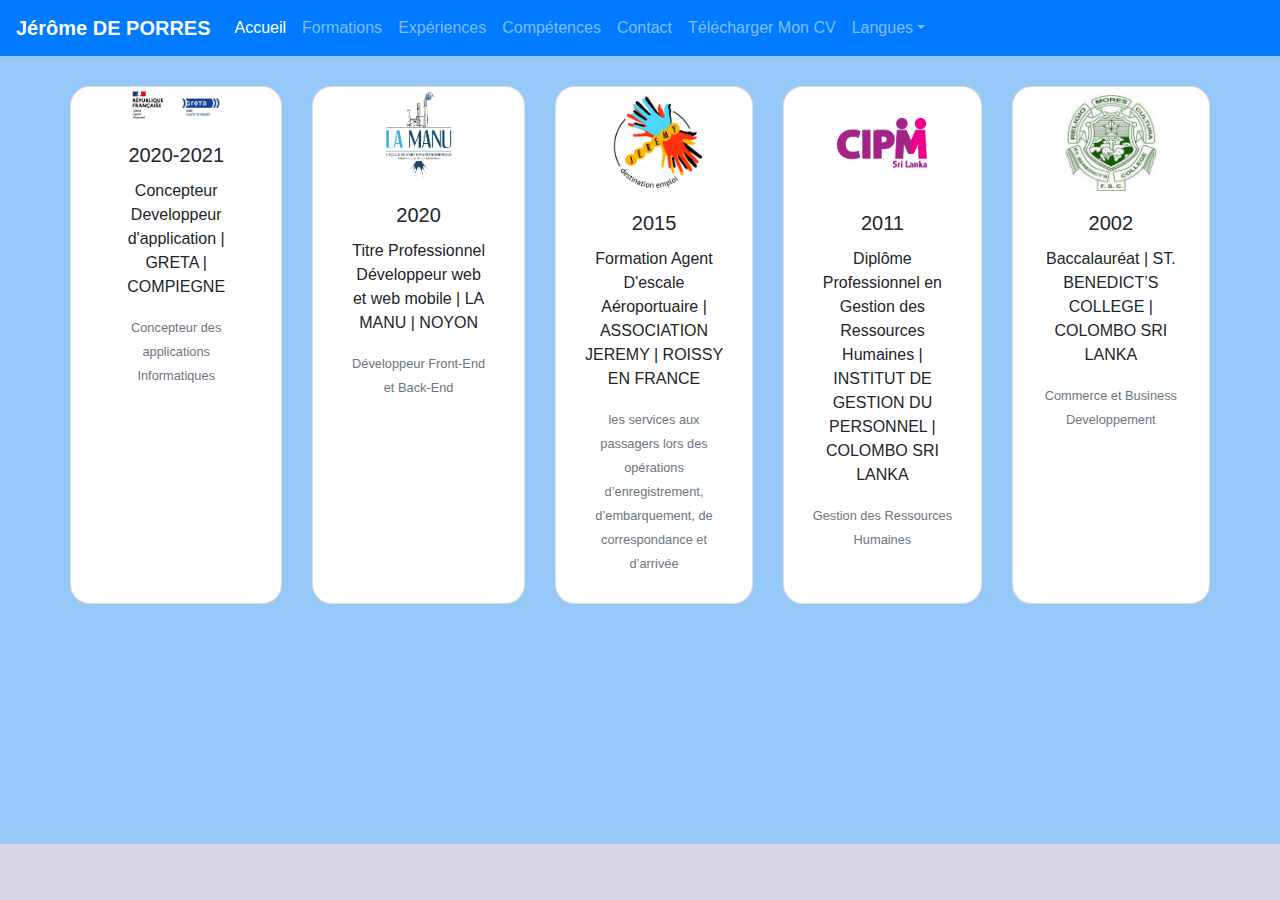
<file: FormationsFR.html>
<!DOCTYPE html>
<html>
    <head>
        <meta charset="UTF-8">
        <title>CV Jerome DE PORRES</title>
        <meta name="viewport" content="width=device-width, initial-scale=1, shrink-to-fit=no" />
        <link rel="stylesheet" href="https://maxcdn.bootstrapcdn.com/bootstrap/4.0.0/css/bootstrap.min.css" integrity="sha384-Gn5384xqQ1aoWXA+058RXPxPg6fy4IWvTNh0E263XmFcJlSAwiGgFAW/dAiS6JXm" crossorigin="anonymous">
        <link rel="stylesheet" href="Assets/css/Styles.css"/>
        <link rel="stylesheet" href="https://use.fontawesome.com/releases/v5.7.0/css/all.css" integrity="sha384-lZN37f5QGtY3VHgisS14W3ExzMWZxybE1SJSEsQp9S+oqd12jhcu+A56Ebc1zFSJ" crossorigin="anonymous">
    </head>
        <body>
            <div class="container-fluid" id="menubar">
                <nav class="navbar fixed-top navbar-expand-xl navbar-dark bg-primary">
                  <a class="navbar-brand font-weight-bold text-light">Jérôme DE PORRES</a>
                  <button class="navbar-toggler" type="button" data-toggle="collapse" data-target="#CV" aria-controls="navbarsExample09" aria-expanded="false" aria-label="Toggle navigation">
                    <span class="navbar-toggler-icon"></span>
                  </button>
                <div class="collapse navbar-collapse" id="CV">
                    <ul class="navbar-nav mr-auto">
                      <li class="nav-item active"><a class="nav-link" href="index.html">Accueil<span class="sr-only">(current)</span></a></li>
                      <li class="nav-item"><a class="nav-link" href="FormationsFR.html">Formations</a></li>
                      <li class="nav-item"><a class="nav-link" href="ExperiencesFR.html">Expériences</a></li>
                      <li class="nav-item"><a class="nav-link" href="CompetencesFR.html">Compétences</a></li>
                      <li class="nav-item"><a class="nav-link" href="ContactFR.html">Contact</a></li>
                      <li class="nav-item"><a class="nav-link" href="Assets/Images/CV_JeromeANTONMARTINDEPORRES_FR.pdf" download>Télécharger Mon CV</a></li>
                      <li class="nav-item dropdown"><a class="nav-link dropdown-toggle" href="http://example.com" id="dropdown09" data-toggle="dropdown" aria-haspopup="true" aria-expanded="false">Langues</a>
                        <div class="dropdown-menu" aria-labelledby="dropdown09">
                          <a class="dropdown-item" href="index.html" title="Français"><img src="Assets/Images/FR.png" height="20px" width="20px"> Français</a>
                          <a class="dropdown-item" href="indexEng.html" title="English"><img src="Assets/Images/ENG.png" height="20px" width="20px"> English</a>
                        </div>
                    </ul>
                  </div>
                </nav>  
                <div class="container">
                  <div class="row padding-mobile">
                <div class="card-deck text-center">
                  <div class="card cards col-xl-3 col-md-6 col-xs-12 my-1 mt-3">
                   <img class="card-img-top img-fluid forimages mx-auto" src="Assets/Images/greta.jpg" alt="greta">
                    <div class="card-body">
                      <h5 class="card-title">2020-2021</h5>
                      <p class="card-text">Concepteur Developpeur d'application | GRETA | COMPIEGNE</p>
                      <p class="card-text"><small class="text-muted">Concepteur des applications Informatiques</small></p>
                    <!--   <a href="https://greta-oise.fr/" target="blank" class="btn btn-primary">+Infos</a> -->
                    </div>
                  </div>
                  <div class="card cards col-xl-3 col-md-6 col-xs-12 my-1 mt-3">
                    <img class="card-img-top img-fluid forimages mx-auto" src="Assets/Images/lamanu.png" alt="lamanu">
                    <div class="card-body">
                      <h5 class="card-title">2020</h5>
                      <p class="card-text">Titre Professionnel Développeur web et web mobile | LA MANU | NOYON</p>
                      <p class="card-text"><small class="text-muted">Développeur Front-End et Back-End</small></p>
                     <!--  <a href="https://lamanu.fr/" target="blank" class="btn btn-primary">+Infos</a> -->
                    </div>
                  </div>
                  <div class="card p-2 cards col-xl-3 col-md-6 col-xs-12 my-1 mt-3">
                    <img class="card-img-top img-fluid forimages mx-auto" src="Assets/Images/jeremy.png" alt="jeremy">
                    <div class="card-body">
                      <h5 class="card-title">2015</h5>
                      <p class="card-text">Formation Agent D'escale Aéroportuaire | ASSOCIATION JEREMY | ROISSY EN FRANCE</p>
                      <p class="card-text"><small class="text-muted">les services aux passagers lors des opérations d’enregistrement, d’embarquement, de correspondance et d’arrivée</small></p>
                     <!--  <a href="https://www.association-jeremy.com/" target="blank" class="btn btn-primary">+Infos</a> -->
                    </div>
                  </div>
                  <div class="card p-2 cards col-xl-3 col-md-6 col-xs-12 my-1 mt-3">
                    <img class="card-img-top img-fluid forimages mx-auto" src="Assets/Images/cipm.jpg" alt="Card image cap">
                    <div class="card-body">
                      <h5 class="card-title">2011</h5>
                      <p class="card-text">Diplôme Professionnel en Gestion des Ressources Humaines | INSTITUT DE GESTION DU PERSONNEL | COLOMBO SRI LANKA</p>
                      <p class="card-text"><small class="text-muted">Gestion des Ressources Humaines</small></p>
                      <!-- <a href="https://www.cipmlk.org/" target="blank" class="btn btn-primary">+Infos</a> -->
                    </div>
                  </div>
                  <div class="card p-2 cards col-xl-3 col-md-6 col-xs-12 my-1 mt-3">
                    <img class="card-img-top img-fluid forimages mx-auto" src="Assets/Images/sbc.jpg" alt="Card image cap">
                    <div class="card-body">
                      <h5 class="card-title">2002</h5>
                      <p class="card-text">Baccalauréat | ST. BENEDICT’S COLLEGE | COLOMBO SRI LANKA</p>
                      <p class="card-text"><small class="text-muted">Commerce et Business Developpement</small></p>
                      <!-- <a href="https://www.stbenedictscollege.edu.lk/" target="blank" class="btn btn-primary">+Infos</a> -->
                    </div>
                  </div>
                </div> 
                  </div>
                </div>
                <footer id="footer" class="py-3 text-center text-white">
                  <a href="tel:+33753426517"><i class="fas fa-mobile-alt fa-lg mr-md-5 mr-3"></i></a>
                  <a href="mailto: deporresjerome@yahoo.com"><i class="far fa-envelope fa-lg mr-md-5 mr-3"></i></a>
                  <a href="https://www.facebook.com/jerome.porres" target="blank"><i class="fab fa-facebook-square fa-lg mr-md-5 mr-3"></i></a>
                  <a href="https://www.linkedin.com/in/jeromedeporres/" target="_blank"><i class="fab fa-linkedin-in fa-lg mr-md-5 mr-3"></i></a>
                  <a href="https://www.instagram.com/jeromedeporres/?hl=fr" target="_blank"><i class="fab fa-instagram fa-lg mr-md-5 mr-3"></i></a>
                  <a href="https://github.com/jeromedeporres" target="_blank"><i class="fab fa-github fa-lg mr-md-5 mr-3"></i></a>
            </footer>       
            <script src="https://code.jquery.com/jquery-3.3.1.slim.min.js" integrity="sha384-q8i/X+965DzO0rT7abK41JStQIAqVgRVzpbzo5smXKp4YfRvH+8abtTE1Pi6jizo" crossorigin="anonymous"></script>
            <script src="https://cdnjs.cloudflare.com/ajax/libs/popper.js/1.14.3/umd/popper.min.js" integrity="sha384-ZMP7rVo3mIykV+2+9J3UJ46jBk0WLaUAdn689aCwoqbBJiSnjAK/l8WvCWPIPm49" crossorigin="anonymous"></script>
            <script src="https://stackpath.bootstrapcdn.com/bootstrap/4.1.3/js/bootstrap.min.js" integrity="sha384-ChfqqxuZUCnJSK3+MXmPNIyE6ZbWh2IMqE241rYiqJxyMiZ6OW/JmZQ5stwEULTy" crossorigin="anonymous"></script>
        </body>
</html>
</file>
<file: Assets/css/Styles.css>
.menubar {
    width: 100%;
    font-size: 50px;
    display: inline-block;
    font-weight: 500;
    position: 20%;
}
.jumbotron {
  background-color: white;
}
.figimage {
    padding-top: 10%;
}
.big-banner {
  background-size: 100%;
  width: 100%;
  color:black;
  font-size: 21px;
  margin-top: 100px;
  margin-bottom: 100px;
}
body {
  background-color: rgb(151, 201, 248);
  margin-bottom: 60px;
  margin-top: 70px;
}
#footer {
  position: fixed;
  left: 0;
  bottom: 0;
  width: 100%;
  background-color: #d6d6e6;
  text-align: center;
}
.expimages {
  border-radius: 5px 5px 5px 5px;
  width: 6rem;
  margin-top: 20px;

}
.forimages {
 /*  border-radius: 5px 5px 5px 5px; */
  width: 6rem;
}
.cards {
  border-radius: 20px 20px 20px 20px;
}
.card {
  border-radius: 20px 20px 20px 20px;
}
/* img {
  border-radius: 20px 20px 0px 0px;
} */

p {
  font-size: 16px;
}
/*contact form */

@import url(https://fonts.googleapis.com/css?family=Roboto:400,300,600,400italic);
@import url(https://fonts.googleapis.com/css2?family=Kaushan+Script&family=Piedra&display=swap);
* {
  margin: 0;
  padding: 0;
  box-sizing: border-box;
  -webkit-box-sizing: border-box;
  -moz-box-sizing: border-box;
  -webkit-font-smoothing: antialiased;
  -moz-font-smoothing: antialiased;
  -o-font-smoothing: antialiased;
  text-rendering: optimizeLegibility;
}
.container-form {
  max-width: 600px;
  width: 100%;
  margin: 0 auto;
  position: relative;
  margin-top: 70px;
}

#contactForm input[type="text"],
#contactForm input[type="email"],
#contactForm input[type="tel"],
#contactForm textarea,
#contactForm button[type="submit"] {
  font: 400 12px/16px "Roboto", Helvetica, Arial, sans-serif, 'Kaushan, Script' cursive;
}
#contactForm {
  background: #fdfdfd;
  padding: 30px;
  margin: 30px 0;
  box-shadow: 0 0 20px 0 rgba(0, 0, 0, 0.2), 0 5px 5px 0 rgba(0, 0, 0, 0.24);
  border-radius: 20px 20px 20px 20px;
}

#contactForm h3 {
  display: block;
  font-size: 30px;
  font-weight: 300;
  margin-bottom: 20px;
  text-align: center;
  font-family: 'Kaushan Script', cursive;
  }
fieldset {
  border: medium none !important;
  margin: 0 0 10px;
  min-width: 100%;
  padding: 0;
  width: 100%;
}

#contactForm input[type="text"],
#contactForm input[type="email"],
#contactForm input[type="tel"],
#contactForm textarea {
  width: 100%;
  border: 1px solid #ccc;
  background: #FFF;
  margin: 0 0 5px;
  padding: 10px;
}

#contactForm input[type="text"]:hover,
#contactForm input[type="email"]:hover,
#contactForm input[type="tel"]:hover,
#contactForm textarea:hover {
  -webkit-transition: border-color 0.3s ease-in-out;
  -moz-transition: border-color 0.3s ease-in-out;
  transition: border-color 0.3s ease-in-out;
  border: 1px solid rgb(6, 154, 253);
}

#contactForm textarea {
  height: 100px;
  max-width: 100%;
  resize: none;
}

#contactForm button[type="submit"] {
  cursor: pointer;
  width: 100%;
  border: 2px;
  background:  rgb(151, 201, 248);
  color: #FFF;
  margin: 0 0 5px;
  padding: 10px;
  font-size: 15px;
}

#contactForm button[type="submit"]:hover {
  background:  rgb(24, 47, 68);
  -webkit-transition: background 0.3s ease-in-out;
  -moz-transition: background 0.3s ease-in-out;
  transition: background-color 0.3s ease-in-out;
}

#contactForm button[type="submit"]:active {
  box-shadow: inset 0 1px 3px rgba(0, 0, 0, 0.5);
}

#contactForm input:focus,
#contactForm textarea:focus {
  outline: 1;
  border: 1px solid #aaa;
}
::-webkit-input-placeholder {
  color: #888;
}
:-moz-placeholder {
  color: #888;
}
::-moz-placeholder {
  color: #888;
}
:-ms-input-placeholder {
  color: #888;
}
#dip {
    margin-left: 15%;
}
.hm-gradient {
  background-image: linear-gradient(to top, #f3e7e9 0%, #e3eeff 99%, #e3eeff 100%);
}
.darken-grey-text {
  color: #2E2E2E;
}
</file>
